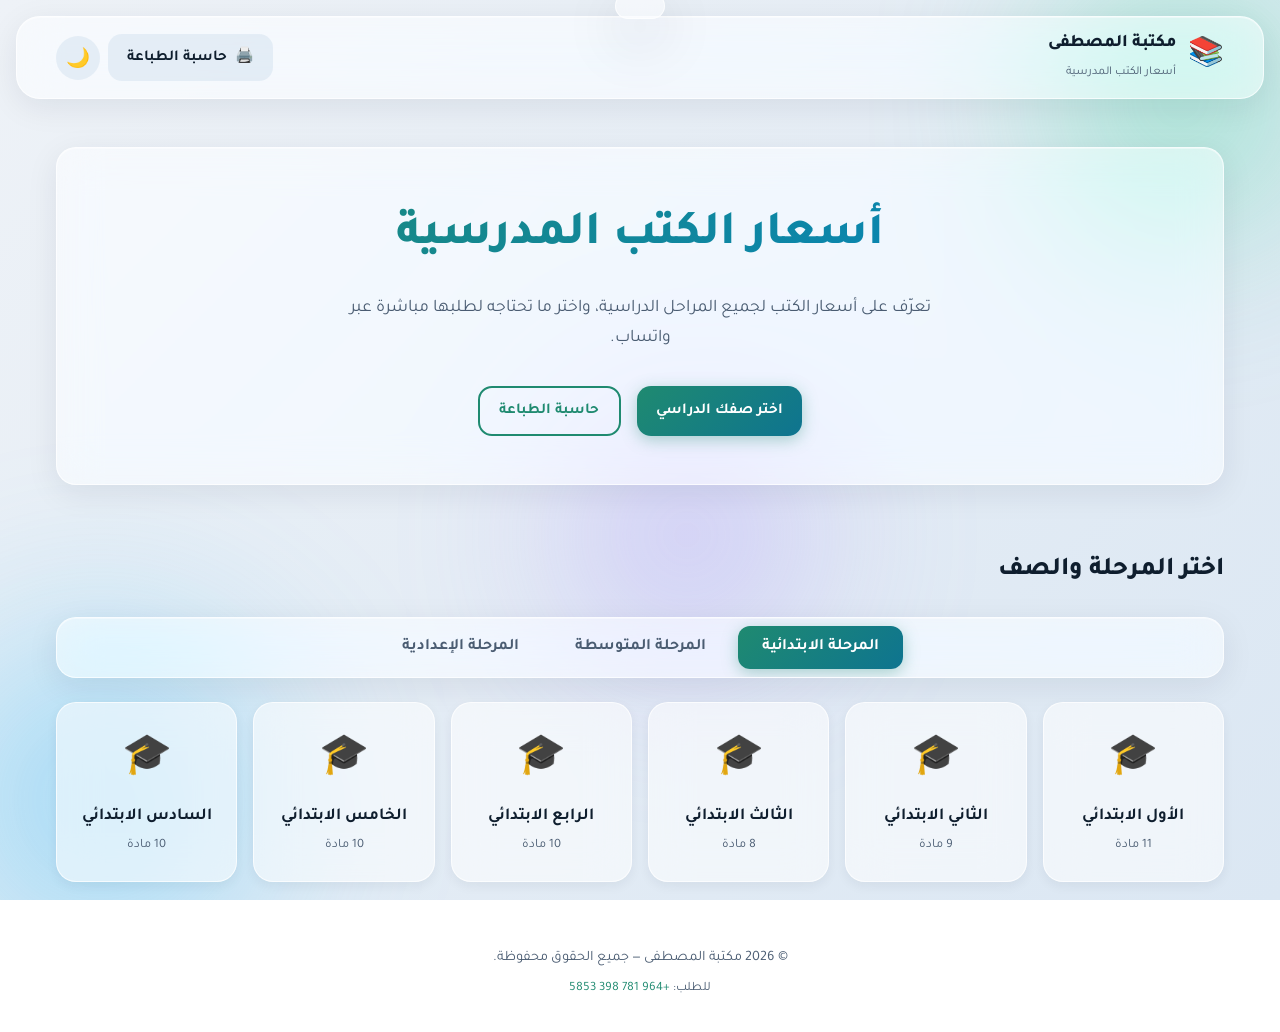
<file: index.html>
<!DOCTYPE html>
<html lang="ar" dir="rtl">
<head>
  <meta charset="UTF-8">
  <meta name="viewport" content="width=device-width, initial-scale=1.0">
  <title>مكتبة المصطفى | أسعار الكتب المدرسية</title>
  <meta name="description" content="أسعار الكتب المدرسية في مكتبة المصطفى - اطلب كتبك مباشرة عبر واتساب">
  <link rel="preconnect" href="https://fonts.googleapis.com">
  <link rel="preconnect" href="https://fonts.gstatic.com" crossorigin>
  <link href="https://fonts.googleapis.com/css2?family=Tajawal:wght@400;500;700;800&display=swap" rel="stylesheet">
  <link rel="stylesheet" href="css/styles.css">
</head>
<body>
  <div class="bg-shapes" aria-hidden="true">
    <div class="shape shape-1"></div>
    <div class="shape shape-2"></div>
    <div class="shape shape-3"></div>
  </div>

  <header class="site-header glass">
    <div class="container header-inner">
      <a href="index.html" class="logo">
        <span class="logo-mark">📚</span>
        <span class="logo-text"><strong>مكتبة المصطفى</strong><small>أسعار الكتب المدرسية</small></span>
      </a>
      <nav class="header-nav">
        <a href="calculator.html" class="btn btn-ghost"><span>🖨️</span><span>حاسبة الطباعة</span></a>
        <button id="themeToggle" class="btn-icon" aria-label="تبديل الوضع"><span class="theme-icon">🌙</span></button>
      </nav>
    </div>
  </header>

  <main>
    <section class="hero">
      <div class="container">
        <div class="hero-content glass">
          <h1>أسعار الكتب المدرسية</h1>
          <p>تعرّف على أسعار الكتب لجميع المراحل الدراسية، واختر ما تحتاجه لطلبها مباشرة عبر واتساب.</p>
          <div class="hero-actions">
            <a href="#grades" class="btn btn-primary">اختر صفك الدراسي</a>
            <a href="calculator.html" class="btn btn-outline">حاسبة الطباعة</a>
          </div>
        </div>
      </div>
    </section>

    <section id="grades" class="section">
      <div class="container">
        <h2 class="section-title">اختر المرحلة والصف</h2>
        <div id="stageTabs" class="stage-tabs glass"></div>
        <div id="gradeGrid" class="grade-grid"></div>
      </div>
    </section>

    <section id="booksSection" class="section hidden">
      <div class="container">
        <div class="section-header glass">
          <div>
            <h2 class="section-title" id="currentGradeTitle"></h2>
            <p class="section-subtitle" id="currentGradeMeta"></p>
          </div>
          <div class="section-controls">
            <div class="search-box">
              <span>🔍</span>
              <input type="search" id="searchInput" placeholder="ابحث باسم الكتاب...">
              <button id="clearSearch" class="clear-btn hidden" aria-label="مسح البحث">×</button>
            </div>
            <select id="sortSelect" class="select-input">
              <option value="default">الترتيب الافتراضي</option>
              <option value="name-asc">الاسم (أ-ي)</option>
              <option value="name-desc">الاسم (ي-أ)</option>
              <option value="price-asc">السعر (الأقل)</option>
              <option value="price-desc">السعر (الأعلى)</option>
            </select>
          </div>
        </div>

        <div class="table-wrapper glass">
          <table class="books-table">
            <thead><tr>
              <th class="col-check"></th>
              <th>اسم المادة</th>
              <th>عدد الصفحات</th>
              <th>السعر النهائي</th>
              <th class="col-action"></th>
            </tr></thead>
            <tbody id="booksBody"></tbody>
            <tfoot id="booksFooter"></tfoot>
          </table>
        </div>
        <p id="noResults" class="no-results hidden">لا توجد نتائج مطابقة.</p>
      </div>
    </section>

    <section id="deliverySection" class="section hidden">
      <div class="container">
        <div class="glass delivery-card">
          <h2 class="section-title">ملخص الطلب والتوصيل</h2>
          <div class="delivery-grid">
            <div>
              <label class="field-label">منطقة التوصيل</label>
              <select id="deliverySelect" class="select-input">
                <option value="">اختر منطقة التوصيل</option>
                <option value="ramtha">داخل الرميثة - 1,000 د.ع</option>
                <option value="muthanna">داخل المثنى (خارج الرميثة) - 3,000 د.ع</option>
                <option value="iraq">بقية المحافظات - 5,000 د.ع</option>
              </select>
            </div>
            <div class="summary">
              <div class="summary-row"><span>عدد الكتب المحددة</span><strong id="summaryCount">0</strong></div>
              <div class="summary-row"><span>مجموع أسعار الكتب</span><strong id="summaryBooks">0 د.ع</strong></div>
              <div class="summary-row"><span>أجور التوصيل</span><strong id="summaryDelivery">—</strong></div>
              <div class="summary-row total"><span>المبلغ الإجمالي</span><strong id="summaryTotal">—</strong></div>
            </div>
          </div>
          <div class="summary-actions">
            <button id="orderSelectedBtn" class="btn btn-whatsapp btn-large" disabled>
              <span>📱</span><span>طلب المواد المحددة عبر واتساب</span>
            </button>
          </div>
        </div>
      </div>
    </section>
  </main>

  <div id="floatingBar" class="floating-bar glass hidden">
    <div class="floating-info"><strong id="floatCount">0</strong><span>مادة محددة</span></div>
    <button id="floatOrderBtn" class="btn btn-whatsapp"><span>📱</span><span>طلب المواد المحددة</span></button>
  </div>

  <div id="toast" class="toast glass"></div>

  <footer class="site-footer">
    <div class="container">
      <p>© <span id="year"></span> مكتبة المصطفى — جميع الحقوق محفوظة.</p>
      <p class="small">للطلب: <a href="https://wa.me/9647813985853" target="_blank" rel="noopener">+964 781 398 5853</a></p>
    </div>
  </footer>

  <script type="module" src="js/main.js"></script>
</body>
</html>
</file>
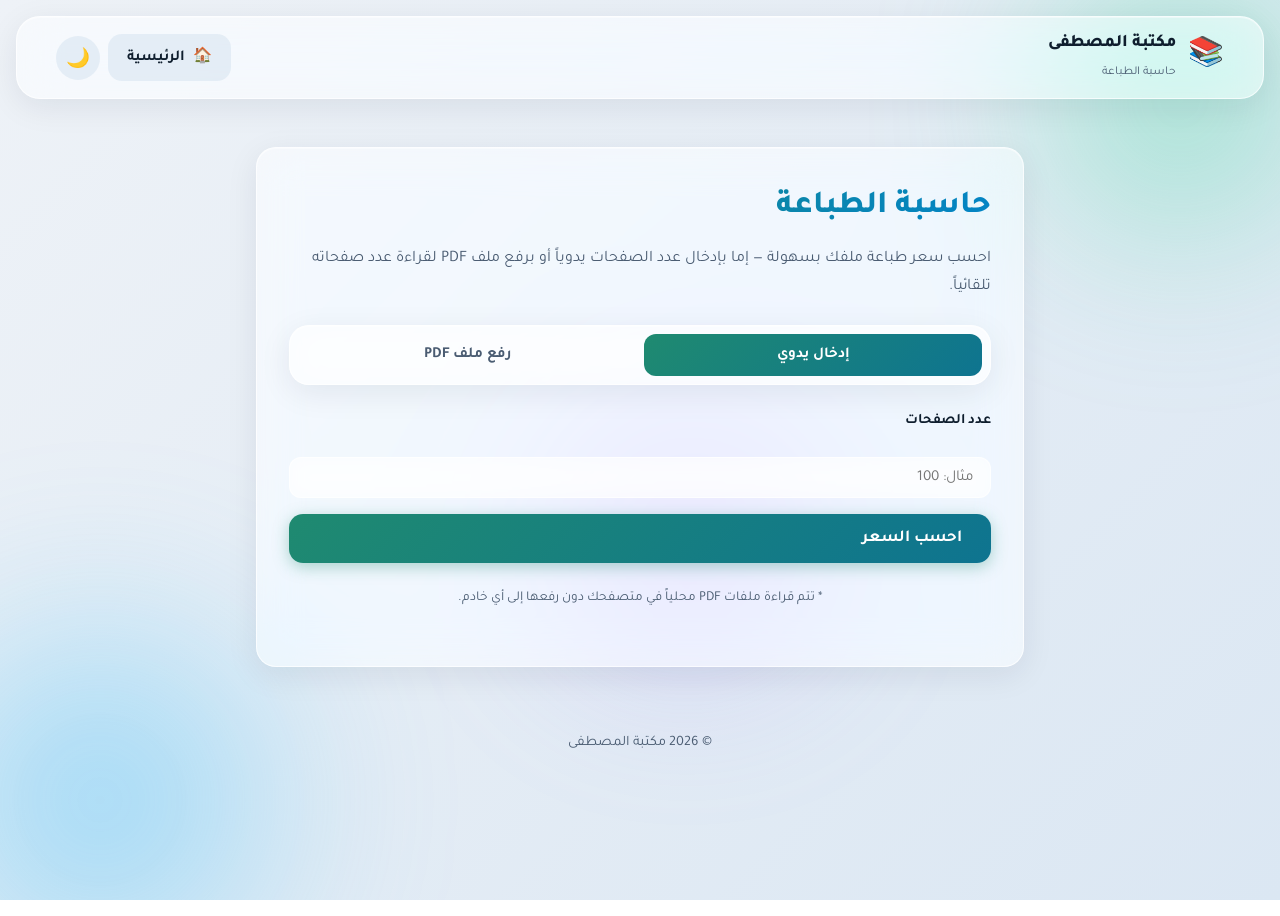
<file: calculator.html>
<!DOCTYPE html>
<html lang="ar" dir="rtl">
<head>
  <meta charset="UTF-8">
  <meta name="viewport" content="width=device-width, initial-scale=1.0">
  <title>حاسبة الطباعة | مكتبة المصطفى</title>
  <link rel="preconnect" href="https://fonts.googleapis.com">
  <link rel="preconnect" href="https://fonts.gstatic.com" crossorigin>
  <link href="https://fonts.googleapis.com/css2?family=Tajawal:wght@400;500;700;800&display=swap" rel="stylesheet">
  <link rel="stylesheet" href="css/styles.css">
</head>
<body>
  <div class="bg-shapes" aria-hidden="true">
    <div class="shape shape-1"></div><div class="shape shape-2"></div><div class="shape shape-3"></div>
  </div>

  <header class="site-header glass">
    <div class="container header-inner">
      <a href="index.html" class="logo">
        <span class="logo-mark">📚</span>
        <span class="logo-text"><strong>مكتبة المصطفى</strong><small>حاسبة الطباعة</small></span>
      </a>
      <nav class="header-nav">
        <a href="index.html" class="btn btn-ghost"><span>🏠</span><span>الرئيسية</span></a>
        <button id="themeToggle" class="btn-icon" aria-label="تبديل الوضع"><span class="theme-icon">🌙</span></button>
      </nav>
    </div>
  </header>

  <main class="container calc-container">
    <div class="glass calc-card">
      <h1>حاسبة الطباعة</h1>
      <p>احسب سعر طباعة ملفك بسهولة — إما بإدخال عدد الصفحات يدوياً أو برفع ملف PDF لقراءة عدد صفحاته تلقائياً.</p>

      <div class="calc-tabs glass">
        <button class="calc-tab active" data-tab="manual">إدخال يدوي</button>
        <button class="calc-tab" data-tab="pdf">رفع ملف PDF</button>
      </div>

      <div id="manualTab" class="calc-panel">
        <label class="field-label" for="pagesInput">عدد الصفحات</label>
        <input type="number" id="pagesInput" min="1" class="text-input" placeholder="مثال: 100">
        <button id="calcManualBtn" class="btn btn-primary btn-large">احسب السعر</button>
        <div id="manualResult" class="calc-result hidden"></div>
      </div>

      <div id="pdfTab" class="calc-panel hidden">
        <label class="field-label">اختر ملف PDF</label>
        <div id="dropZone" class="drop-zone">
          <span class="drop-icon">📄</span>
          <p>اسحب الملف هنا أو اضغط للاختيار</p>
          <small>PDF فقط، الحجم الأقصى 20 ميجابايت</small>
          <input type="file" id="pdfInput" accept="application/pdf" hidden>
        </div>
        <div id="pdfInfo" class="pdf-info hidden"></div>
        <div id="pdfResult" class="calc-result hidden"></div>
        <button id="resetPdfBtn" class="btn btn-outline hidden">رفع ملف آخر</button>
      </div>

      <p class="calc-note">* تتم قراءة ملفات PDF محلياً في متصفحك دون رفعها إلى أي خادم.</p>
    </div>
  </main>

  <footer class="site-footer">
    <div class="container"><p>© <span id="year"></span> مكتبة المصطفى</p></div>
  </footer>

  <script type="module" src="js/calculator.js"></script>
</body>
</html>
</file>
<file: css/styles.css>
:root {
  --bg: #eef2f7; --bg-2: #dbe7f3;
  --text: #0f1e2e; --text-muted: #4a5c72;
  --glass-bg: rgba(255,255,255,0.55);
  --glass-border: rgba(255,255,255,0.7);
  --glass-shadow: 0 8px 32px rgba(15,30,46,0.08);
  --accent: #1f8a70; --accent-2: #0e7490; --accent-3: #0284c7;
  --whatsapp: #25d366; --danger: #ef4444;
  --radius: 20px; --radius-sm: 12px;
  --transition: 0.3s cubic-bezier(0.4,0,0.2,1);
  --shadow-sm: 0 4px 12px rgba(15,30,46,0.06);
  --shadow-md: 0 8px 32px rgba(15,30,46,0.1);
  --shadow-lg: 0 20px 60px rgba(15,30,46,0.15);
}
[data-theme="dark"] {
  --bg: #0a1622; --bg-2: #12263a;
  --text: #e8f1f8; --text-muted: #a0b4c8;
  --glass-bg: rgba(20,40,60,0.55);
  --glass-border: rgba(120,180,220,0.2);
  --glass-shadow: 0 8px 32px rgba(0,0,0,0.4);
  --accent: #2dd4bf; --accent-2: #38bdf8; --accent-3: #06b6d4;
  --shadow-sm: 0 4px 12px rgba(0,0,0,0.3);
  --shadow-md: 0 8px 32px rgba(0,0,0,0.4);
  --shadow-lg: 0 20px 60px rgba(0,0,0,0.5);
}
* { box-sizing: border-box; margin: 0; padding: 0; }
html { scroll-behavior: smooth; }
body {
  font-family: 'Tajawal','Segoe UI',Tahoma,sans-serif;
  background: linear-gradient(135deg, var(--bg), var(--bg-2));
  background-attachment: fixed;
  color: var(--text); min-height: 100vh; line-height: 1.7;
  transition: background var(--transition), color var(--transition);
  overflow-x: hidden; position: relative;
}

.bg-shapes { position: fixed; inset: 0; z-index: -1; overflow: hidden; pointer-events: none; }
.shape { position: absolute; border-radius: 50%; filter: blur(80px); opacity: 0.5; animation: float 20s ease-in-out infinite; }
.shape-1 { width: 400px; height: 400px; background: radial-gradient(circle, #34d399, transparent 70%); top: -100px; right: -100px; }
.shape-2 { width: 500px; height: 500px; background: radial-gradient(circle, #38bdf8, transparent 70%); bottom: -150px; left: -150px; animation-delay: -7s; }
.shape-3 { width: 350px; height: 350px; background: radial-gradient(circle, #a78bfa, transparent 70%); top: 40%; left: 40%; animation-delay: -14s; }
@keyframes float { 0%,100%{transform:translate(0,0) scale(1);} 33%{transform:translate(30px,-30px) scale(1.1);} 66%{transform:translate(-30px,20px) scale(0.95);} }
@media (prefers-reduced-motion: reduce) { .shape{animation:none;} *{transition:none !important;} }

.glass {
  background: var(--glass-bg);
  backdrop-filter: blur(20px) saturate(180%);
  -webkit-backdrop-filter: blur(20px) saturate(180%);
  border: 1px solid var(--glass-border);
  box-shadow: inset 0 1px 0 rgba(255,255,255,0.4), var(--glass-shadow);
  border-radius: var(--radius);
}
.container { max-width: 1200px; margin: 0 auto; padding: 0 1rem; }

.site-header { position: sticky; top: 1rem; z-index: 50; margin: 1rem; border-radius: 24px; }
.header-inner { display: flex; justify-content: space-between; align-items: center; padding: 0.75rem 1rem; }
.logo { display: flex; align-items: center; gap: 0.75rem; text-decoration: none; color: var(--text); }
.logo-mark { font-size: 1.8rem; }
.logo-text strong { display: block; font-size: 1.1rem; font-weight: 800; }
.logo-text small { font-size: 0.75rem; color: var(--text-muted); }
.header-nav { display: flex; gap: 0.5rem; align-items: center; }

.btn { display: inline-flex; align-items: center; gap: 0.5rem; padding: 0.65rem 1.2rem; border: none; border-radius: 14px; font-family: inherit; font-size: 0.95rem; font-weight: 600; cursor: pointer; transition: all var(--transition); text-decoration: none; white-space: nowrap; }
.btn-primary { background: linear-gradient(135deg, var(--accent), var(--accent-2)); color: white; box-shadow: 0 4px 16px rgba(31,138,112,0.35); }
.btn-primary:hover { transform: translateY(-2px); box-shadow: 0 8px 24px rgba(31,138,112,0.45); }
.btn-outline { background: transparent; border: 2px solid var(--accent); color: var(--accent); }
.btn-outline:hover { background: var(--accent); color: white; }
.btn-ghost { background: rgba(127,168,200,0.15); color: var(--text); }
.btn-ghost:hover { background: rgba(127,168,200,0.3); }
.btn-whatsapp { background: var(--whatsapp); color: white; box-shadow: 0 4px 16px rgba(37,211,102,0.4); }
.btn-whatsapp:hover { transform: translateY(-2px); box-shadow: 0 8px 24px rgba(37,211,102,0.5); }
.btn-whatsapp:disabled { opacity: 0.5; cursor: not-allowed; transform: none; }
.btn-large { padding: 0.9rem 1.8rem; font-size: 1.05rem; width: 100%; }
.btn-icon { width: 44px; height: 44px; display: grid; place-items: center; border-radius: 50%; background: rgba(127,168,200,0.15); border: none; cursor: pointer; font-size: 1.2rem; transition: all var(--transition); }
.btn-icon:hover { background: rgba(127,168,200,0.3); transform: rotate(15deg); }

.hero { padding: 2rem 1rem; }
.hero-content { padding: 3rem 2rem; text-align: center; }
.hero-content h1 { font-size: clamp(1.8rem, 5vw, 3rem); font-weight: 800; margin-bottom: 1rem; background: linear-gradient(135deg, var(--accent), var(--accent-3)); -webkit-background-clip: text; background-clip: text; -webkit-text-fill-color: transparent; }
.hero-content p { font-size: 1.1rem; color: var(--text-muted); max-width: 600px; margin: 0 auto 2rem; }
.hero-actions { display: flex; gap: 1rem; justify-content: center; flex-wrap: wrap; }

.section { padding: 2rem 1rem; }
.section-title { font-size: 1.6rem; font-weight: 800; margin-bottom: 1.5rem; }
.section-subtitle { color: var(--text-muted); font-size: 0.95rem; }

.stage-tabs { display: flex; gap: 0.5rem; padding: 0.5rem; margin-bottom: 1.5rem; overflow-x: auto; justify-content: center; }
.stage-tab { padding: 0.75rem 1.5rem; background: transparent; border: none; border-radius: 12px; cursor: pointer; font-family: inherit; font-size: 1rem; font-weight: 600; color: var(--text-muted); transition: all var(--transition); white-space: nowrap; }
.stage-tab:hover { background: rgba(127,168,200,0.15); color: var(--text); }
.stage-tab.active { background: linear-gradient(135deg, var(--accent), var(--accent-2)); color: white; box-shadow: 0 4px 16px rgba(31,138,112,0.35); }

.grade-grid { display: grid; grid-template-columns: repeat(auto-fill, minmax(180px, 1fr)); gap: 1rem; }
.grade-card { padding: 1.5rem 1rem; text-align: center; cursor: pointer; transition: all var(--transition); background: var(--glass-bg); backdrop-filter: blur(20px); border: 1px solid var(--glass-border); border-radius: var(--radius); box-shadow: var(--shadow-sm); position: relative; overflow: hidden; }
.grade-card::before { content: ''; position: absolute; top: 0; left: 0; right: 0; height: 3px; background: linear-gradient(90deg, var(--accent), var(--accent-3)); opacity: 0; transition: opacity var(--transition); }
.grade-card:hover { transform: translateY(-4px); box-shadow: var(--shadow-md); }
.grade-card:hover::before { opacity: 1; }
.grade-card.active { border-color: var(--accent); box-shadow: 0 0 0 2px var(--accent), var(--shadow-md); }
.grade-card .grade-icon { font-size: 2.5rem; margin-bottom: 0.5rem; }
.grade-card h3 { font-size: 1.05rem; font-weight: 700; margin-bottom: 0.25rem; }
.grade-card .grade-meta { font-size: 0.8rem; color: var(--text-muted); }

.section-header { display: flex; justify-content: space-between; align-items: center; gap: 1rem; padding: 1.5rem; margin-bottom: 1rem; flex-wrap: wrap; }
.section-controls { display: flex; gap: 0.75rem; flex-wrap: wrap; }
.search-box { display: flex; align-items: center; gap: 0.5rem; background: rgba(127,168,200,0.15); border-radius: 12px; padding: 0.5rem 0.75rem; min-width: 220px; }
.search-box input { background: transparent; border: none; outline: none; font-family: inherit; font-size: 0.95rem; color: var(--text); width: 100%; }
.clear-btn { background: transparent; border: none; font-size: 1.3rem; cursor: pointer; color: var(--text-muted); line-height: 1; }
.select-input, .text-input { padding: 0.65rem 1rem; border-radius: 12px; border: 1px solid var(--glass-border); background: var(--glass-bg); backdrop-filter: blur(10px); color: var(--text); font-family: inherit; font-size: 0.95rem; cursor: pointer; transition: all var(--transition); width: 100%; }
.select-input:focus, .text-input:focus { outline: none; border-color: var(--accent); box-shadow: 0 0 0 3px rgba(31,138,112,0.15); }

.table-wrapper { overflow-x: auto; padding: 0.5rem; }
.books-table { width: 100%; border-collapse: collapse; }
.books-table thead th { padding: 1rem 0.75rem; text-align: right; font-weight: 700; font-size: 0.9rem; color: var(--text-muted); border-bottom: 1px solid var(--glass-border); white-space: nowrap; }
.books-table tbody tr { transition: background var(--transition); animation: rowIn 0.4s ease both; }
@keyframes rowIn { from { opacity: 0; transform: translateY(10px); } to { opacity: 1; transform: translateY(0); } }
.books-table tbody tr:hover { background: rgba(127,168,200,0.1); }
.books-table tbody tr.selected { background: rgba(31,138,112,0.1); }
.books-table td { padding: 1rem 0.75rem; border-bottom: 1px solid rgba(127,168,200,0.1); font-size: 0.95rem; }
.books-table .book-name { font-weight: 600; }
.books-table .book-price { font-weight: 700; color: var(--accent); font-size: 1rem; }
.books-table .book-pages { color: var(--text-muted); }
.col-check { width: 50px; }
.col-action { width: 120px; }
.checkbox { width: 22px; height: 22px; cursor: pointer; accent-color: var(--accent); }
.btn-order-single { padding: 0.4rem 0.9rem; font-size: 0.85rem; background: var(--whatsapp); color: white; border: none; border-radius: 10px; cursor: pointer; font-family: inherit; font-weight: 600; transition: all var(--transition); }
.btn-order-single:hover { transform: translateY(-1px); box-shadow: 0 4px 12px rgba(37,211,102,0.4); }
.books-table tfoot td { padding: 1rem 0.75rem; font-weight: 700; background: rgba(127,168,200,0.08); }
.hidden { display: none !important; }
.no-results { text-align: center; padding: 2rem; color: var(--text-muted); font-size: 1.1rem; }

.delivery-card { padding: 2rem; }
.delivery-grid { display: grid; grid-template-columns: 1fr 1fr; gap: 2rem; margin: 1.5rem 0; }
@media (max-width: 700px) { .delivery-grid { grid-template-columns: 1fr; } }
.field-label { display: block; font-weight: 600; margin-bottom: 0.5rem; font-size: 0.9rem; }
.summary { padding: 1.25rem; background: rgba(127,168,200,0.1); border-radius: var(--radius-sm); }
.summary-row { display: flex; justify-content: space-between; padding: 0.5rem 0; font-size: 0.95rem; }
.summary-row.total { border-top: 2px dashed var(--glass-border); margin-top: 0.5rem; padding-top: 1rem; font-size: 1.1rem; color: var(--accent); }
.summary-actions { margin-top: 1rem; }

.floating-bar { position: fixed; bottom: 1.5rem; left: 50%; transform: translateX(-50%) translateY(150%); display: flex; gap: 1rem; align-items: center; padding: 1rem 1.5rem; z-index: 40; transition: transform 0.4s cubic-bezier(0.34,1.56,0.64,1); box-shadow: var(--shadow-lg); max-width: calc(100% - 2rem); }
.floating-bar.visible { transform: translateX(-50%) translateY(0); }
.floating-info { display: flex; flex-direction: column; align-items: center; line-height: 1.2; }
.floating-info strong { font-size: 1.5rem; color: var(--accent); }
.floating-info span { font-size: 0.75rem; color: var(--text-muted); }

.toast { position: fixed; top: 2rem; left: 50%; transform: translateX(-50%) translateY(-150%); padding: 0.75rem 1.5rem; z-index: 60; font-weight: 600; transition: transform 0.4s cubic-bezier(0.34,1.56,0.64,1); box-shadow: var(--shadow-lg); }
.toast.visible { transform: translateX(-50%) translateY(0); }

.site-footer { padding: 2rem 1rem; text-align: center; color: var(--text-muted); font-size: 0.9rem; }
.site-footer a { color: var(--accent); text-decoration: none; }
.site-footer .small { font-size: 0.8rem; margin-top: 0.5rem; }

.calc-container { padding: 2rem 1rem; max-width: 800px; }
.calc-card { padding: 2rem; }
.calc-card h1 { font-size: 2rem; font-weight: 800; margin-bottom: 0.75rem; background: linear-gradient(135deg, var(--accent), var(--accent-3)); -webkit-background-clip: text; background-clip: text; -webkit-text-fill-color: transparent; }
.calc-card > p { color: var(--text-muted); margin-bottom: 1.5rem; }
.calc-tabs { display: flex; gap: 0.5rem; padding: 0.5rem; margin-bottom: 1.5rem; }
.calc-tab { flex: 1; padding: 0.75rem; background: transparent; border: none; border-radius: 12px; cursor: pointer; font-family: inherit; font-size: 0.95rem; font-weight: 600; color: var(--text-muted); transition: all var(--transition); }
.calc-tab.active { background: linear-gradient(135deg, var(--accent), var(--accent-2)); color: white; }
.calc-panel { display: flex; flex-direction: column; gap: 1rem; }
.calc-result { padding: 1.5rem; background: linear-gradient(135deg, rgba(31,138,112,0.1), rgba(56,189,248,0.1)); border: 1px solid var(--accent); border-radius: var(--radius-sm); text-align: center; animation: slideIn 0.4s ease; }
@keyframes slideIn { from { opacity: 0; transform: translateY(10px); } to { opacity: 1; transform: translateY(0); } }
.calc-result .result-label { color: var(--text-muted); font-size: 0.9rem; margin-bottom: 0.5rem; }
.calc-result .result-value { font-size: 2rem; font-weight: 800; color: var(--accent); }
.calc-result .result-detail { margin-top: 0.75rem; color: var(--text-muted); font-size: 0.85rem; }
.calc-note { margin-top: 1.5rem; font-size: 0.85rem; color: var(--text-muted); text-align: center; }
.drop-zone { border: 2px dashed var(--glass-border); border-radius: var(--radius); padding: 2.5rem 1rem; text-align: center; cursor: pointer; transition: all var(--transition); background: rgba(127,168,200,0.05); }
.drop-zone:hover, .drop-zone.dragover { border-color: var(--accent); background: rgba(31,138,112,0.08); }
.drop-icon { font-size: 3rem; display: block; margin-bottom: 0.75rem; }
.drop-zone p { font-weight: 600; margin-bottom: 0.25rem; }
.drop-zone small { color: var(--text-muted); font-size: 0.8rem; }
.pdf-info { padding: 1rem; background: rgba(127,168,200,0.1); border-radius: var(--radius-sm); }
.pdf-info .pdf-name { font-weight: 700; margin-bottom: 0.25rem; word-break: break-all; }
.pdf-info .pdf-pages { color: var(--text-muted); font-size: 0.9rem; }

@media (max-width: 600px) {
  .site-header { top: 0.5rem; margin: 0.5rem; }
  .header-inner { padding: 0.6rem 0.75rem; }
  .logo-text small { display: none; }
  .btn-ghost span:first-child { display: inline; }
  .btn-ghost span:last-child { display: none; }
  .hero-content { padding: 2rem 1rem; }
  .section-header { padding: 1rem; }
  .books-table td, .books-table th { padding: 0.75rem 0.5rem; font-size: 0.85rem; }
  .col-action { width: 80px; }
  .btn-order-single { padding: 0.35rem 0.6rem; font-size: 0.75rem; }
}
</file>
